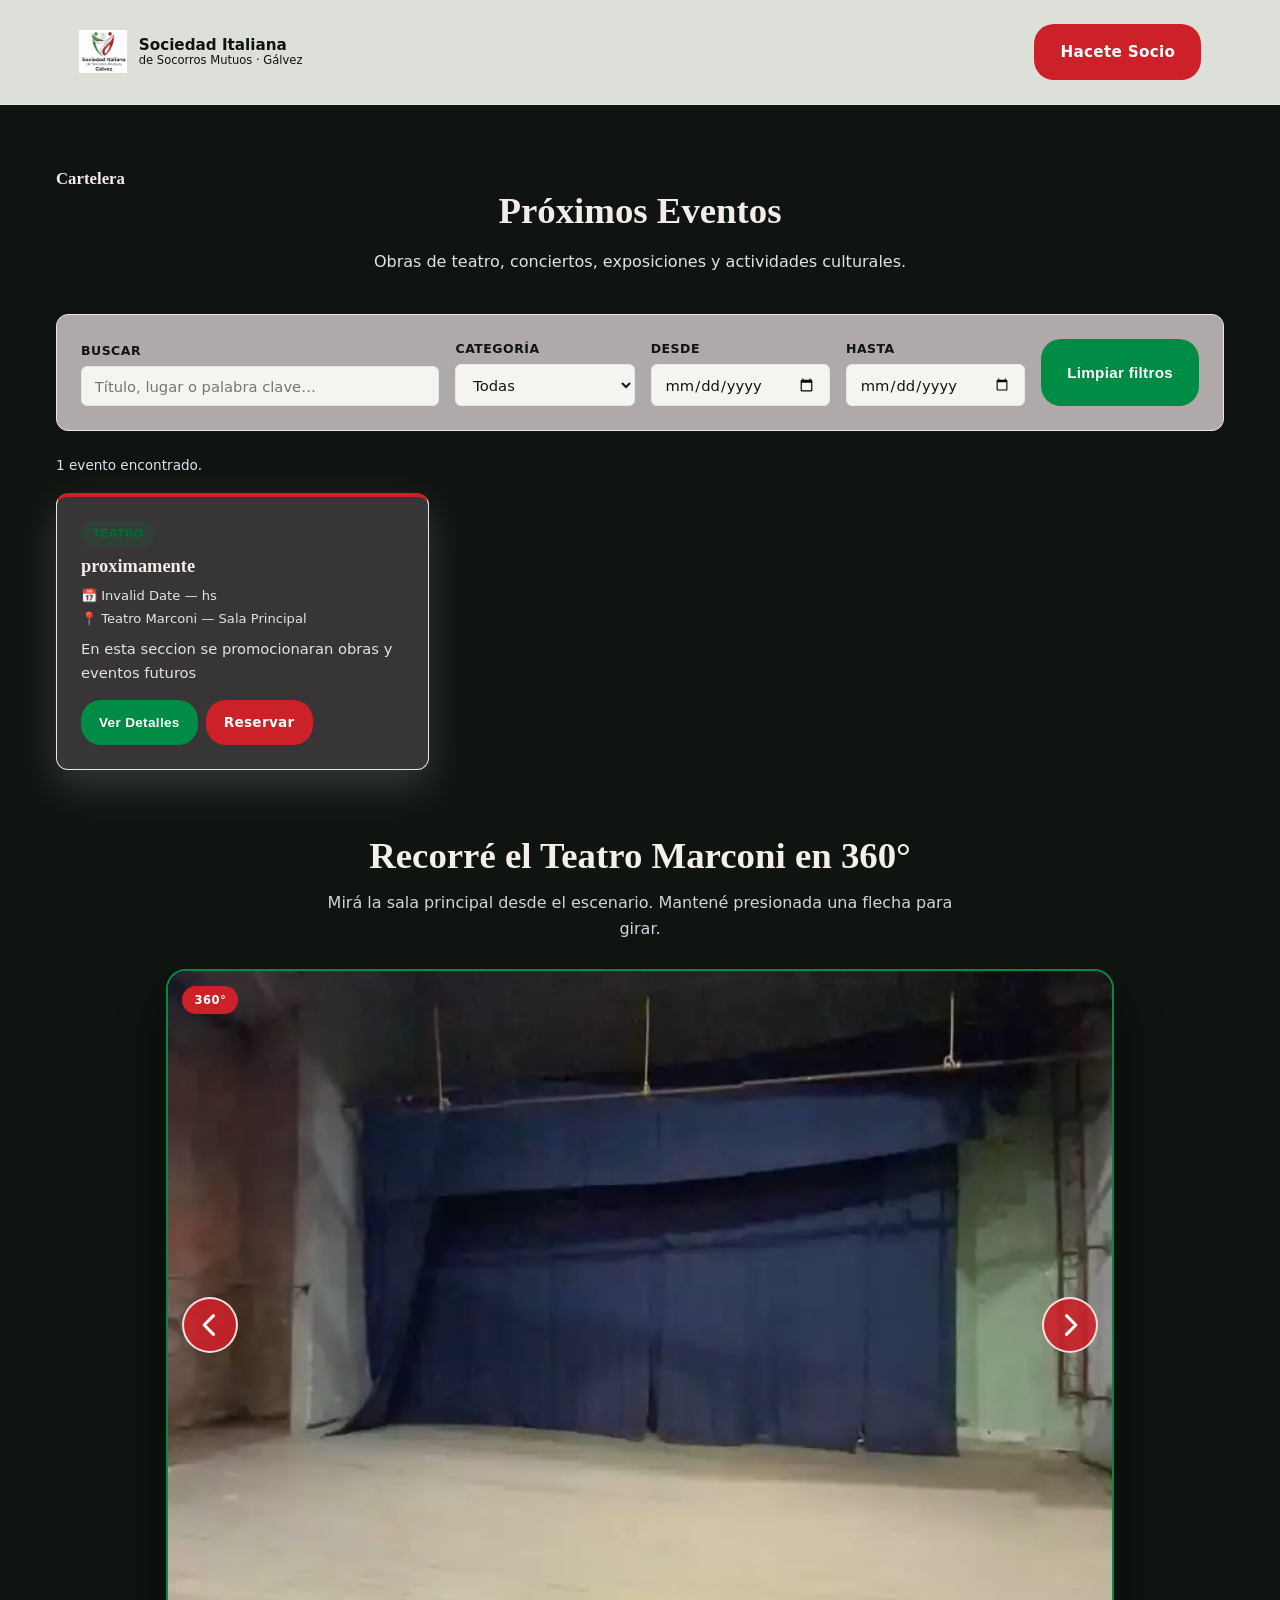
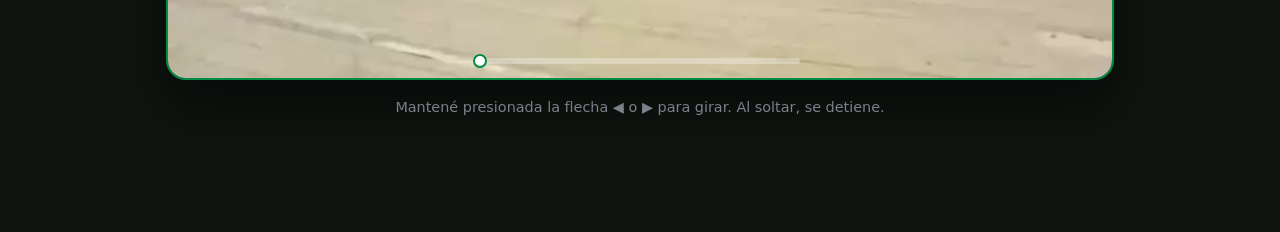
<file: cartelera/cartelera.html>
<!DOCTYPE html>
<html lang="es-AR">
<head>
  <meta charset="UTF-8" />
  <meta name="viewport" content="width=device-width, initial-scale=1.0" />
  <meta name="description" content="Cartelera de eventos, obras de teatro y muestras de la Sociedad Italiana de Gálvez." />
  <title>Cartelera | Sociedad Italiana de Gálvez</title>
  <link rel="stylesheet" href="../styles.css" />
  <link rel="stylesheet" href="./cartelera.css" />
  <link rel="icon" href="../images/logo1.webp" type="image/webp" />
</head>
<body>

  <header class="module-header" role="banner">
   <nav class="navbar" aria-label="Navegación principal">
      <a href="../../index.html" class="navbar__brand" aria-label="Ir al inicio">
        <img src="../galeria/images/logo1.webp" alt="Logo Sociedad Italiana de Socorros Mutuos de Gálvez" class="navbar__logo" width="48" height="48" />
        <span class="navbar__name">
          <strong>Sociedad Italiana</strong>
          <em>de Socorros Mutuos · Gálvez</em>
        </span>
      </a>

      <!-- Botón hamburguesa (móvil) -->
      <button class="navbar__toggle" id="menuToggle" aria-label="Abrir menú" aria-expanded="false" aria-controls="menuPrincipal">
        <span class="navbar__toggle-bar"></span>
        <span class="navbar__toggle-bar"></span>
        <span class="navbar__toggle-bar"></span>
      </button>

      <!-- Menú principal -->
      <ul class="navbar__menu" id="menuPrincipal">
        
        <li><a href="../#colaborar" class="btn btn--accent navbar__cta">Hacete Socio</a></li>
      </ul>
    </nav>
  </header>

  <main class="cartelera" aria-labelledby="cartelera-title">
     <h1 class="module-header__title">Cartelera</h1>
    <header class="section__header">
      <h2 class="section__title" id="cartelera-title">Próximos Eventos</h2>
      <p class="section__subtitle">
        Obras de teatro, conciertos, exposiciones y actividades culturales.
      </p>
    </header>

    <!-- ============================================================
         CONTROLES DE FILTRADO Y BÚSQUEDA
         ============================================================ -->
    <form class="cartelera__filtros" id="filtrosForm" role="search" aria-label="Filtrar eventos">
      <label class="filtro">
        <span class="filtro__label">Buscar</span>
        <input
          type="search"
          id="busqueda"
          name="busqueda"
          placeholder="Título, lugar o palabra clave…"
          aria-label="Buscar eventos por texto"
        />
      </label>

      <label class="filtro">
        <span class="filtro__label">Categoría</span>
        <select id="categoria" name="categoria" aria-label="Filtrar por categoría">
          <option value="">Todas</option>
          <option value="Teatro">Teatro</option>
          <option value="Concierto">Concierto</option>
          <option value="Exposición">Exposición</option>
        </select>
      </label>

      <label class="filtro">
        <span class="filtro__label">Desde</span>
        <input type="date" id="fechaDesde" name="fechaDesde" aria-label="Fecha desde" />
      </label>

      <label class="filtro">
        <span class="filtro__label">Hasta</span>
        <input type="date" id="fechaHasta" name="fechaHasta" aria-label="Fecha hasta" />
      </label>

      <button type="reset" class="btn btn--primary filtro__reset" id="resetFiltros">
        Limpiar filtros
      </button>
    </form>

    <!-- Estado de resultados -->
    <p class="cartelera__status" id="carteleraStatus" role="status" aria-live="polite"></p>

    <!-- Grilla de eventos -->
    <section
      class="cartelera__grid"
      id="carteleraGrid"
      aria-label="Listado de eventos"
    ></section>

    <p class="cartelera__empty" id="carteleraEmpty" hidden>
      No se encontraron eventos con esos criterios.
    </p>
  </main>

  <!-- ============================================================
       MODAL DE DETALLE DE EVENTO
       ============================================================ -->
  <div
    class="evento-modal"
    id="eventoModal"
    role="dialog"
    aria-modal="true"
    aria-labelledby="eventoModalTitle"
    hidden
  >
    <div class="evento-modal__backdrop" data-close-modal></div>
    <article class="evento-modal__card">
      <button class="evento-modal__close" id="eventoModalClose" aria-label="Cerrar detalle">×</button>
      <span class="evento-modal__cat" id="eventoModalCat"></span>
      <h3 class="evento-modal__title" id="eventoModalTitle"></h3>
      <p class="evento-modal__meta" id="eventoModalMeta"></p>
      <p class="evento-modal__desc" id="eventoModalDesc"></p>
      <a class="btn btn--accent evento-modal__cta" id="eventoModalCta" href="#colaborar">
        Reservar / Consultar
      </a>
    </article>
  </div>

  <script src="./cartelera.js"></script>
  <!-- Visor 360° del Teatro Marconi (se muestra al final de la cartelera) -->
  <script src="./recorrido360.js" defer></script>
</body>
</html>
</file>
<file: styles.css>
/* ============================================================
   VARIABLES GLOBALES — IDENTIDAD VISUAL INSTITUCIONAL
   ============================================================ */
   :root {
    --color-primary: #008C45;
    --color-primary-dark: #006B34;
    --color-secondary: #1A1A1A;
    --color-accent: #CD212A;
    --color-accent-warm: #B08D57;
    --color-bg-light: #F4F5F0;
    --color-bg-dark: #0F1410;
    --color-text: #1F2937;
    --color-text-muted: #393d44;
    --color-border: #E5E7EB;
  
    /* Espaciados */
    --space-xs: 0.5rem;
    --space-sm: 1rem;
    --space-md: 1.5rem;
    --space-lg: 2.5rem;
    --space-xl: 4rem;
  
    /* Tipografías */
    --font-heading: 'Georgia', 'Times New Roman', serif;
    --font-body: system-ui, -apple-system, 'Segoe UI', Roboto, sans-serif;
  
    /* Radios y sombras */
    --radius-sm: 6px;
    --radius-md: 12px;
    --radius-lg: 20px;
    --shadow-sm: 0 2px 6px rgba(0,0,0,.06);
    --shadow-md: 0 8px 24px rgba(0,0,0,.10);
    --shadow-lg: 0 26px 50px rgba(6, 1, 1, 0.18);
  
    --header-h: 72px;
  }
  
  /* ============================================================
     RESET BÁSICO
     ============================================================ */
  *, *::before, *::after { box-sizing: border-box; }
  html { scroll-behavior: smooth; scroll-padding-top: var(--header-h); }
  body {
    margin: 0;
    font-family: var(--font-body);
    font-size: 16px;
    line-height: 1.6;
    color: var(--color-text);
    background: var(--color-bg-light);
    -webkit-font-smoothing: antialiased;
  }
  img { max-width: 100%; display: block; }
  a { color: var(--color-primary); text-decoration: none; transition: color .3s ease; }
  a:hover { color: var(--color-primary-dark); }
  h1, h2, h3, h4 { font-family: var(--font-heading); line-height: 1.2; margin: 0 0 var(--space-sm); color: var(--color-secondary); }
  p { margin: 0 0 var(--space-sm); }
  ul, ol { margin: 0; padding: 0; }
  :focus-visible { outline: 3px solid var(--color-accent-warm); outline-offset: 3px; border-radius: 4px; }
  
  /* ============================================================
     BOTONES
     ============================================================ */
  .btn {
    display: inline-block;
    padding: .85rem 1.5rem;
    border-radius: var(--radius-lg);
    font-weight: 600;
    font-size: .95rem;
    letter-spacing: .3px;
    cursor: pointer;
    border: 2px solid transparent;
    transition: all .3s ease;
    text-align: center;
  }
  .btn--primary { background: var(--color-primary); color: #fff; }
  .btn--primary:hover { background: var(--color-primary-dark); color: #fff; transform: translateY(-2px); box-shadow: var(--shadow-md); }
  .btn--accent { background: var(--color-accent); color: #fff; }
  .btn--accent:hover { background: #a91a22; color: #fff; transform: translateY(-2px); box-shadow: var(--shadow-md); }
  
  /* ============================================================
     HEADER + NAV
     ============================================================ */
  .site-header {
    position: sticky;
    top: 0;
    z-index: 100;
    background: rgba(244, 245, 240, .82);
    backdrop-filter: blur(10px);
    -webkit-backdrop-filter: blur(10px);
    border-bottom: 1px solid var(--color-border);
  }
  .tricolor-bar {
    display: block;
    height: 4px;
    width: 100%;
    background: linear-gradient(to right,
      var(--color-primary) 0 33.33%,
      #fff 33.33% 66.66%,
      var(--color-accent) 66.66% 100%);
  }
  .navbar {
    max-width: 1200px;
    margin: 0 auto;
    padding: .75rem var(--space-sm);
    display: flex;
    align-items: center;
    justify-content: space-between;
    flex-wrap: wrap;
    gap: var(--space-sm);
  }
  .navbar__brand { display: flex; align-items: center; gap: .75rem; color: var(--color-secondary); }
  .navbar__logo { width: 48px; height: 48px; object-fit: contain; }
  .navbar__name { display: flex; flex-direction: column; line-height: 1.1; }
  .navbar__name strong { font-size: .95rem; }
  .navbar__name em { font-style: normal; font-size: .72rem; color: var(--color-text-muted); }
  
  .navbar__toggle {
    display: flex; flex-direction: column; justify-content: space-between;
    width: 32px; height: 24px; background: none; border: none; cursor: pointer; padding: 0;
  }
  .navbar__toggle-bar { display: block; height: 3px; width: 100%; background: var(--color-secondary); border-radius: 2px; transition: all .3s ease; }
  .navbar__toggle[aria-expanded="true"] .navbar__toggle-bar:nth-child(1) { transform: translateY(10px) rotate(45deg); }
  .navbar__toggle[aria-expanded="true"] .navbar__toggle-bar:nth-child(2) { opacity: 0; }
  .navbar__toggle[aria-expanded="true"] .navbar__toggle-bar:nth-child(3) { transform: translateY(-10px) rotate(-45deg); }
  
  .navbar__menu {
    list-style: none;
    display: none;
    flex-direction: column;
    width: 100%;
    gap: .25rem;
    padding: var(--space-sm) 0;
  }
  .navbar__menu.is-open { display: flex; }
  .navbar__link { padding: .6rem .75rem; border-radius: var(--radius-sm); color: var(--color-secondary); font-weight: 500; }
  .navbar__link:hover { background: rgba(0,140,69,.08); color: var(--color-primary); }
  .navbar__cta { margin-top: .5rem; }
  
  @media (min-width: 1024px) {
    .navbar__toggle { display: none; }
    .navbar__menu { display: flex !important; flex-direction: row; width: auto; align-items: center; gap: .25rem; padding: 0; }
    .navbar__cta { margin-top: 0; margin-left: var(--space-sm); }
  }
  
  /* Logo: interacción hover/focus */
  .navbar__brand { border-radius: var(--radius-sm); }
  .navbar__brand:hover { color: var(--color-secondary); }
  .navbar__logo { transition: transform .3s ease; }
  .navbar__brand:hover .navbar__logo,
  .navbar__brand:focus-visible .navbar__logo { transform: scale(1.08) rotate(-3deg); }
  
  /* Menú unificado "Nosotros" (desplegable) */
  .navbar__item--dropdown { position: relative; }
  .navbar__dropdown-btn {
    display: inline-flex; align-items: center; gap: .4rem;
    width: 100%; text-align: left;
    background: none; border: 0; font: inherit; font-weight: 500; cursor: pointer;
  }
  .navbar__dropdown-btn::after {
    content: ""; width: .45rem; height: .45rem;
    border: solid currentColor; border-width: 0 2px 2px 0;
    transform: translateY(-2px) rotate(45deg);
    transition: transform .3s ease;
  }
  .navbar__dropdown-btn[aria-expanded="true"] { background: rgba(0,140,69,.08); color: var(--color-primary); }
  .navbar__dropdown-btn[aria-expanded="true"]::after { transform: translateY(2px) rotate(-135deg); }
  
  .navbar__submenu {
    list-style: none;
    margin: .25rem 0 .5rem;
    padding: .25rem 0 .25rem var(--space-sm);
    border-left: 3px solid var(--color-accent-warm);
  }
  .navbar__submenu[hidden] { display: none; }
  .navbar__submenu a {
    display: block; padding: .5rem .75rem;
    border-radius: var(--radius-sm);
    color: var(--color-secondary); font-size: .95rem;
  }
  .navbar__submenu a:hover,
  .navbar__submenu a:focus-visible { background: rgba(0,140,69,.08); color: var(--color-primary); }
  
  @media (min-width: 1024px) {
    .navbar__link { padding: .5rem .6rem; font-size: .92rem; }
    .navbar__dropdown-btn { width: auto; }
    .navbar__submenu {
      position: absolute; top: calc(100% + .5rem); left: 0; z-index: 110;
      min-width: 16rem; margin: 0; padding: .5rem;
      background: #fff;
      border: 1px solid var(--color-border);
      border-top: 3px solid var(--color-accent-warm);
      border-radius: var(--radius-md);
      box-shadow: var(--shadow-lg);
      animation: fadeIn .2s ease;
    }
  }
  
  /* ============================================================
     HERO
     ============================================================ */
  .hero {
    position: relative;
    min-height: 88vh;
    display: flex;
    align-items: center;
    justify-content: center;
    text-align: center;
    color: #fff;
    overflow: hidden;
    padding: var(--space-xl) var(--space-sm);
  }
  .hero__bg { position: absolute; inset: 0; width: 100%; height: 100%; object-fit: cover; z-index: 0; }
  .hero__overlay {
    position: absolute; inset: 0; z-index: 1;
    background: linear-gradient(180deg, rgba(15,20,16,.55) 0%, rgba(15,20,16,.85) 100%);
  }
  .hero__content { position: relative; z-index: 2; max-width: 820px; }
  .hero__badge {
    display: inline-block;
    padding: .4rem 1rem;
    border-radius: 999px;
    background: rgba(176,141,87,.25);
    border: 1px solid var(--color-accent-warm);
    color: #f4e9d6;
    font-size: .8rem;
    letter-spacing: .5px;
    text-transform: uppercase;
    margin-bottom: var(--space-sm);
  }
  .hero__title { font-size: clamp(1.9rem, 5vw, 3.2rem); color: #fff; margin-bottom: var(--space-sm); }
  .hero__text { font-size: 1.05rem; color: #e5e7eb; max-width: 640px; margin: 0 auto var(--space-md); }
  .hero__actions { display: flex; flex-wrap: wrap; gap: var(--space-sm); justify-content: center; }
  
  /* ============================================================
     SECCIONES GENÉRICAS
     ============================================================ */
  .section { padding: var(--space-xl) var(--space-sm); max-width: 1350px; margin: 0 auto;  background: #95e795;}
  .section--dark { background: var(--color-bg-dark); color: #e5e7eb; max-width: none; }
  .section--dark .section__title, .section--dark .section__subtitle { color: #a4d4ac; }
  .section--dark .card { background: #1a1f1a; border-color: #2a332a; color: #d1d5db; }
  .section--dark .card__title { color: #fff; }
  .section--dark .card--obra .card__text { color: #b1b4b9;}
  .section--accent { background: var(--color-bg-light); }
  .section__header { text-align: center; margin-bottom: var(--space-lg); }
  .section__header--inner { margin-top: var(--space-xl); }
  .section__title { font-size: clamp(1.6rem, 3.5vw, 2.3rem);  }
  .section__title--sm { font-size: clamp(1.3rem, 2.5vw, 1.7rem); }
  .section__subtitle { color: var(--color-text-muted); max-width: 640px; margin: 0 auto; }
  .section--dark .section__subtitle { color: #9ca3af; }
  
  /* ============================================================
     GRIDS
     ============================================================ */
     .card--obra {
    display: flex;
    flex-direction: column;
    gap: 0.75rem;
    padding: 1.5rem;
    border-radius: 12px;
    background: rgba(255, 255, 255, 0.04);
    border: 1px solid rgba(255, 255, 255, 0.08);
    transition: transform 0.25s ease, border-color 0.25s ease;
  }
  
  .card--obra:hover {
    transform: translateY(-6px);
    border-color: rgba(197, 184, 184, 0.2);
  }
  
  .card__icon {
    display: inline-flex;
    align-items: center;
    justify-content: center;
    width: 48px;
    height: 48px;
    box-shadow: #008C45 var(--shadow-lg);
    border-radius: 10px;
    background: rgba(185, 183, 183, 0.06);
    color: #15c553; /* acento dorado — ajustá a tu paleta */
  }
  
  .card__icon svg {
    width: 40px;
    height: 40px;
  }
  
  
  .grid { display: grid; gap: var(--space-md); }
  .grid--cards { grid-template-columns: repeat(auto-fit, minmax(280px, 1fr));margin-top: var(--space-md);  }
  
  .grid--obras { grid-template-columns: repeat(auto-fit, minmax(240px, 1fr)); }
  .grid--compare { grid-template-columns: repeat(auto-fit, minmax(280px, 1fr)); margin-top: var(--space-md); }
  .grid--historia { grid-template-columns: 1fr; gap: var(--space-lg); margin-bottom: var(--space-lg); }
  .grid--ejes { grid-template-columns: repeat(auto-fit, minmax(240px, 1fr));  }
  @media (min-width: 1024px) {
    .grid--historia { grid-template-columns: 1.4fr 1fr; align-items: start; }
  }
  
  /* ============================================================
     TARJETAS
     ============================================================ */
  .card {
    background: #eae9e9;
    border: 2px solid var(--color-primary);
    border-radius: var(--radius-lg);
    padding: var(--space-md);
    box-shadow: var(--shadow-lg);
    transition: all .3s ease;
    display: flex;
    flex-direction: column;
    gap: .5rem;
    position: relative;
  }
  .card:hover { transform: translateY(-4px); box-shadow: var(--shadow-md); border-color: var(--color-primary); }
  .card__img { border-radius: var(--radius-sm); aspect-ratio: 16/10; object-fit: cover; }
  .card__title {
    font-size: 1.15rem;
    display: flex;
    align-items: center;
    gap: .5rem;
    margin-bottom: .25rem;
  }
  .card__text { color: var(--color-text-muted); font-size: .95rem; flex-grow: 1; }
  .card__footer {
    display: flex;
    justify-content: space-between;
    align-items: center;
    margin-top: auto;
    padding-top: var(--space-sm);
    border-top: 1px solid var(--color-border);
  }
  .section--dark .card__footer { border-top-color: #d5c9c9; }
  .card--obra { padding: var(--space-md); }
  .card--cta { background: linear-gradient(135deg, var(--color-primary) 0%, var(--color-primary-dark) 100%); color: #fff; border-color: transparent; }
  .card--cta .card__title { color: #fff; }
  .card--cta .card__text { color: #e8f5ec; }
  .card--cta .btn { align-self: flex-start; margin-top: var(--space-sm); }
  
  /* Iconos SVG inline */
  .icon {
    width: 22px;
    height: 22px;
    flex-shrink: 0;
    color: var(--color-primary);
  }
  .section--dark .icon { color: var(--color-accent-warm); }
  
  /* Badges y estados */
  .badge {
    position: absolute;
    top: var(--space-sm);
    left: var(--space-sm);
    padding: .3rem .75rem;
    border-radius: 999px;
    font-size: .7rem;
    font-weight: 700;
    letter-spacing: .5px;
    text-transform: uppercase;
    z-index: 2;
  }
  .badge--priority { background: var(--color-accent); color: #fff; }
  .badge--integral { background: var(--color-accent-warm); color: #fff; }
  
  .status {
    display: inline-block;
    padding: .25rem .7rem;
    border-radius: 999px;
    font-size: .72rem;
    font-weight: 600;
    letter-spacing: .3px;
  }
  .status--progress { background: rgba(0,140,69,.12); color: var(--color-primary-dark); }
  .status--planning { background: rgba(176,141,87,.18); color: #7a5f37; }
  .section--dark .status--progress { background: rgba(0,140,69,.25); color: #7ee0a1; }
  .section--dark .status--planning { background: rgba(176,141,87,.3); color: #e8cfa3; }
  
  /* ============================================================
     COMPONENTE ANTES / DESPUÉS
     ============================================================ */
  .compare {
    position: relative;
    border-radius: var(--radius-md);
    overflow: hidden;
    aspect-ratio: 4/3;
    cursor: pointer;
    box-shadow: var(--shadow-md);
    transition: transform .3s ease, box-shadow .3s ease;
    background: #000;
  }
  .compare:hover { transform: translateY(-4px); box-shadow: var(--shadow-lg); }
  .compare__img {
    position: absolute;
    inset: 0;
    width: 100%;
    height: 100%;
    object-fit: cover;
    transition: opacity .5s ease;
  }
  .compare__img--before { opacity: 1; z-index: 1; }
  .compare__img--after  { opacity: 0; z-index: 2; }
  
  /* Estado revelado (hover en desktop o tap en táctil) */
  .compare.is-revealed .compare__img--after { opacity: 1; }
  .compare.is-revealed .compare__img--before { opacity: 0; }
  
  .compare__tag {
    position: absolute;
    top: var(--space-sm);
    padding: .3rem .8rem;
    border-radius: 999px;
    font-size: .72rem;
    font-weight: 700;
    letter-spacing: .5px;
    text-transform: uppercase;
    z-index: 3;
    transition: opacity .3s ease;
  }
  .compare__tag--before { left: var(--space-sm); background: rgba(0,0,0,.65); color: #fff; }
  .compare__tag--after  { right: var(--space-sm); background: var(--color-primary); color: #fff; opacity: 0; }
  .compare.is-revealed .compare__tag--before { opacity: 0; }
  .compare.is-revealed .compare__tag--after  { opacity: 1; }
  
  .compare__title {
    position: absolute;
    bottom: 0;
    left: 0;
    right: 0;
    margin: 0;
    padding: var(--space-sm) var(--space-md);
    color: #fff;
    font-size: 1rem;
    background: linear-gradient(to top, rgba(0,0,0,.85), transparent);
    z-index: 3;
  }
  
  /* ============================================================
     HISTORIA / LÍNEA DE TIEMPO
     ============================================================ */
  .historia__text p { color: var(--color-text-muted); }
  .historia__subtitle { font-size: 1.15rem; margin-bottom: var(--space-sm); }
  .timeline {
    list-style: none;
    border-left: 3px solid var(--color-primary);
    padding-left: var(--space-md);
    display: flex;
    flex-direction: column;
    gap: var(--space-md);
  }
  .timeline__item { position: relative; }
  .timeline__item::before {
    content: "";
    position: absolute;
    left: calc(-1 * var(--space-md) - 9px);
    top: 6px;
    width: 15px;
    height: 15px;
    border-radius: 50%;
    background: var(--color-accent);
    border: 3px solid var(--color-bg-light);
    box-shadow: 0 0 0 2px var(--color-primary);
  }
  .timeline__year {
    display: block;
    font-weight: 700;
    color: var(--color-primary-dark);
    font-size: .85rem;
    letter-spacing: .5px;
    text-transform: uppercase;
  }
  .timeline__item p { margin: .25rem 0 0; font-size: .92rem; color: var(--color-text-muted); }
  
  .eje {
    background: #ffffff;
    border-top: 4px solid var(--color-accent-warm);
    border-radius: var(--radius-sm);
    padding: var(--space-md);
    box-shadow: var(--shadow-sm);
    transition: transform .3s ease;
  }
  .eje:hover { transform: translateY(-3px); }
  .eje__title { font-size: 1.05rem; color: var(--color-primary-dark); }
  .eje__text { font-size: .9rem; color: var(--color-text-muted); margin: 0; }
  
  /* ============================================================
     FORMULARIO
     ============================================================ */
  .form {
    max-width: 780px;
    margin: 0 auto;
    background: #fff;
    padding: var(--space-lg);
    border-radius: var(--radius-lg);
    box-shadow: var(--shadow-md);
    border: 1px solid var(--color-border);
  }
  .form__grid {
    display: grid;
    grid-template-columns: 1fr;
    gap: var(--space-md);
    margin-bottom: var(--space-md);
  }
  @media (min-width: 768px) {
    .form__grid { grid-template-columns: 1fr 1fr; }
    .form__field--full { grid-column: 1 / -1; }
  }
  .form__field { display: flex; flex-direction: column; gap: .35rem; }
  .form__label { font-size: .85rem; font-weight: 600; color: var(--color-secondary); }
  .form__field input,
  .form__field select,
  .form__field textarea {
    font-family: inherit;
    font-size: .95rem;
    padding: .75rem .9rem;
    border: 1.5px solid var(--color-border);
    border-radius: var(--radius-sm);
    background: var(--color-bg-light);
    color: var(--color-text);
    transition: border-color .3s ease, box-shadow .3s ease;
    width: 100%;
  }
  .form__field input:focus,
  .form__field select:focus,
  .form__field textarea:focus {
    outline: none;
    border-color: var(--color-primary);
    box-shadow: 0 0 0 3px rgba(0,140,69,.15);
    background: #fff;
  }
  .form__field textarea { resize: vertical; min-height: 100px; }
  
  .form__error {
    font-size: .78rem;
    color: var(--color-accent);
    min-height: 1em;
    font-weight: 500;
  }
  .form__error--check { display: block; margin-top: -.5rem; margin-bottom: var(--space-sm); }
  .form__hint { font-size: .75rem; color: var(--color-text-muted); text-align: right; }
  
  .form__check {
    display: flex;
    align-items: flex-start;
    gap: .6rem;
    font-size: .88rem;
    color: var(--color-text-muted);
    cursor: pointer;
  }
  .form__check input { width: auto; margin-top: 3px; accent-color: var(--color-primary); }
  
  .form__submit { width: 100%; padding: 1rem; font-size: 1rem; }
  @media (min-width: 768px) { .form__submit { width: auto; min-width: 280px; } }
  
  .form__success {
    margin-top: var(--space-md);
    padding: var(--space-sm) var(--space-md);
    background: rgba(0,140,69,.1);
    border-left: 4px solid var(--color-primary);
    color: var(--color-primary-dark);
    border-radius: var(--radius-sm);
    font-weight: 500;
    animation: fadeIn .4s ease;
  }
  @keyframes fadeIn {
    from { opacity: 0; transform: translateY(8px); }
    to   { opacity: 1; transform: translateY(0); }
  }
  
  /* ============================================================
     NOSOTROS — SUBSECCIONES 
     ============================================================ */
  .subsection { margin-top: var(--space-xl); }
  .subsection:first-of-type { margin-top: 0; }
  .subsection__title { font-size: clamp(1.3rem, 2.5vw, 1.7rem); }
  .section--dark .subsection__title { color: #fff; }
  
  
  /* ============================================================
     NOVEDADES — TARJETAS Y TAGS
     ============================================================ */
  .news-card { border-top: 4px solid var(--color-primary); }
  .news-card .card__footer a { font-weight: 600; font-size: .9rem; }
  .news-card .card__footer a::after { content: " →"; }
  
  .tag {
    display: inline-block; align-self: flex-start;
    padding: .25rem .7rem;
    border-radius: 999px;
    font-size: .7rem; font-weight: 700; letter-spacing: .5px; text-transform: uppercase;
    background: rgba(0,140,69,.12); color: var(--color-primary-dark);
  }
  .tag--consulado { background: rgba(205,33,42,.1); color: #a91a22; }
  .tag--cultura   { background: rgba(26,26,26,.08); color: var(--color-secondary); }
  .tag--recetas   { background: rgba(176,141,87,.18); color: #7a5f37; }
  
  /* ============================================================
     MAPA INTERACTIVO DE ITALIA
     ============================================================ */
  .map-layout {
    display: grid;
    gap: var(--space-lg);
    grid-template-columns: 1fr;
    align-items: start;
    max-width: 1200px;
    margin: 0 auto;
  }
  @media (min-width: 768px) { .map-layout { grid-template-columns: minmax(280px, 460px) 1fr; } }
  
  #italy-map { margin: 0 auto; width: 100%; max-width: 460px; }
  .map__svg {
    width: 100%; height: auto;
    background: #1a1f1a;
    border: 1px solid #2a332a;
    border-radius: var(--radius-md);
  }
  .map-point {
    fill: #56705d;
    stroke: #1a1f1a; stroke-width: .8; stroke-linejoin: round;   /* Borde fino: respeta las fronteras reales */
    cursor: pointer;
    outline: none;
    transition: fill .3s ease;
  }
  .map-point:hover { fill: var(--color-accent-warm); }
  .map-point:focus-visible { fill: var(--color-accent-warm); }
  .map-point[aria-pressed="true"],
  .map-point.is-active { fill: var(--color-primary); }
  
  /* Contorno de la región activa y anillo de foco (se dibujan por encima de las vecinas) */
  .map-outline {
    fill: none; stroke: #fff; stroke-width: 1.6; stroke-linejoin: round;
    filter: drop-shadow(0 0 3px rgba(176,141,87,.9));
  }
  .map-focus {
    fill: none; stroke: var(--color-accent-warm); stroke-width: 2; stroke-linejoin: round;
    stroke-dasharray: 4 2;
  }
  
  /* Rótulos de las regiones */
  .map-label {
    fill: #fff; font-family: var(--font-body); font-weight: 600;
    paint-order: stroke; stroke: #0F1410; stroke-width: .6; stroke-linejoin: round;
    pointer-events: none; user-select: none;
  }
  .map-caption { margin-top: var(--space-xs); font-size: .8rem; text-align: center; color: #9ca3af; }
  
  .map-info {
    min-height: 12rem;
    padding: var(--space-md);
    background: #fff;
    color: var(--color-text);
    border-left: 6px solid var(--color-primary);
    border-radius: var(--radius-md);
    box-shadow: var(--shadow-md);
  }
  /* Se agrega/quita desde JS en cada selección para reiniciar la animación */
  .map-info.is-updating { animation: fadeIn .35s ease; }
  .map-info__title { font-size: 1.4rem; color: var(--color-primary-dark); }
  .map-info__text { color: var(--color-text-muted); margin: 0; }
  
  /* ============================================================
     TU EXPERIENCIA EN EL MARCONI
     ============================================================ */
  
  /* Botón de WhatsApp (verde oscuro para mantener buen contraste con texto blanco) */
  .btn--whatsapp {
    display: inline-flex;
    align-items: center;
    justify-content: center;
    gap: .5rem;
    background: #075E54;
    color: #fff;
  }
  .btn--whatsapp:hover { background: #054a42; color: #fff; transform: translateY(-2px); box-shadow: var(--shadow-md); }
  .icon--whatsapp { color: #fff; width: 20px; height: 20px; }
  
  /* Fila de acciones: enviar + WhatsApp */
  .experiencias__acciones {
    display: flex;
    flex-wrap: wrap;
    gap: var(--space-sm);
  }
  .experiencias__acciones .btn {
    flex: 1 1 240px;
    width: auto;
    min-width: 0;
  }
  .experiencias__nota {
    margin: var(--space-sm) 0 0;
    font-size: .85rem;
    color: var(--color-text-muted);
  }
  
  /* Previsualización de la foto */
  .form__preview {
    margin: var(--space-xs) 0 0;
    border: 1.5px solid var(--color-border);
    border-radius: var(--radius-md);
    overflow: hidden;
    background: var(--color-bg-light);
  }
  .form__preview[hidden] { display: none; }
  .form__preview-img {
    width: 100%;
    max-height: 260px;
    object-fit: cover;
  }
  .form__preview-caption {
    display: flex;
    flex-wrap: wrap;
    align-items: center;
    justify-content: space-between;
    gap: var(--space-xs);
    padding: .6rem var(--space-sm);
    font-size: .85rem;
    color: var(--color-text-muted);
    word-break: break-all;
  }
  .form__preview-remove { padding: .4rem 1rem; font-size: .8rem; }
  
  /* Estado de error de los campos */
  .form__field .is-invalid,
  .form__check .is-invalid { border-color: var(--color-accent); }
  .form__field .is-invalid:focus { box-shadow: 0 0 0 3px rgba(205,33,42,.15); }
  
  /* Mensaje de éxito enfocable por JS */
  .form__success:focus { outline: 3px solid var(--color-accent-warm); outline-offset: 3px; }
  
  /* ============================================================
     FOOTER
     ============================================================ */
  .site-footer {
    background: var(--color-secondary);
    color: #d1d5db;
    padding: var(--space-xl) var(--space-sm) var(--space-md);
    border-top: 4px solid var(--color-primary);
  }
  .site-footer__grid {
    max-width: 1200px;
    margin: 0 auto;
    display: grid;
    grid-template-columns: 1fr;
    gap: var(--space-lg);
    padding-bottom: var(--space-lg);
    border-bottom: 1px solid #2a2f38;
  }
  @media (min-width: 768px) { .site-footer__grid { grid-template-columns: 2fr 1fr 1fr; } }
  .site-footer__title {
    color: #fff;
    font-size: 1rem;
    margin-bottom: var(--space-sm);
  }
  .site-footer__text { font-size: .9rem; color: #9ca3af; }
  .site-footer__address { font-style: normal; font-size: .9rem; line-height: 1.8; color: #9ca3af; }
  .site-footer__address a { color: var(--color-accent-warm); }
  .site-footer__address a:hover { color: #fff; }
  .site-footer__social { list-style: none; display: flex; flex-direction: column; gap: .5rem; }
  .site-footer__social a { display: inline-block; padding: .15rem 0; color: #9ca3af; font-size: .9rem; }
  .site-footer__social a:hover { color: var(--color-accent-warm); }
  
  .site-footer__bottom {
    max-width: 1200px;
    margin: var(--space-md) auto 0;
    display: flex;
    flex-direction: column;
    gap: .5rem;
    font-size: .8rem;
    color: #6b7280;
    text-align: center;
  }
  @media (min-width: 768px) {
    .site-footer__bottom { flex-direction: row; justify-content: space-between; text-align: left; }
  }
  .site-footer__credit { font-style: italic; }
  
  /* ============================================================
     ACCESIBILIDAD — prefers-reduced-motion
     ============================================================ */
  @media (prefers-reduced-motion: reduce) {
    *, *::before, *::after {
      animation-duration: .01ms !important;
      transition-duration: .01ms !important;
      scroll-behavior: auto !important;
    }
  }
</file>
<file: cartelera/cartelera.css>
/* ============================================================
   MÓDULO CARTELERA — estilos autocontenidos
   ============================================================ */
:root {
  --color-primary: #008C45;
  --color-primary-dark: #006B34;
  --color-secondary: #f4ebeb;
  --color-accent: #CD212A;
  --color-accent-warm: #B08D57;
  --color-bg-light: #F4F5F0;
  --color-bg-dark: #0F1410;
  --color-text: #e6eaef;
  --color-text-muted: #dfe4ec;
  --color-border: #E5E7EB;

  /* Espaciados */
  --space-xs: 0.5rem;
  --space-sm: 1rem;
  --space-md: 1.5rem;
  --space-lg: 2.5rem;
  --space-xl: 4rem;

  /* Tipografías */
  --font-heading: 'Georgia', 'Times New Roman', serif;
  --font-body: system-ui, -apple-system, 'Segoe UI', Roboto, sans-serif;

  /* Radios y sombras */
  --radius-sm: 6px;
  --radius-md: 12px;
  --radius-lg: 20px;
  --shadow-sm: 0 2px 6px rgba(0,0,0,.06);
  --shadow-md: 0 8px 24px rgba(0,0,0,.10);
  --shadow-lg: 0 16px 40px rgba(234, 226, 226, 0.18);

  --header-h: 72px;
}

body{
  background: #0F1410;
}

/* ============================================================
   BOTONES
   ============================================================ */
.btn {
  display: inline-block;
  padding: .85rem 1.5rem;
  border-radius: var(--radius-lg);
  font-weight: 600;
  font-size: .95rem;
  letter-spacing: .3px;
  cursor: pointer;
  border: 2px solid transparent;
  transition: all .3s ease;
  text-align: center;
}
.btn--primary { background: var(--color-primary); color: #fff; }
.btn--primary:hover { background: var(--color-primary-dark); color: #fff; transform: translateY(-2px); box-shadow: var(--shadow-md); }
.btn--accent { background: var(--color-accent); color: #fff; }
.btn--accent:hover { background: #a91a22; color: #fff; transform: translateY(-2px); box-shadow: var(--shadow-md); }

/* ============================================================
   HEADER + NAV
   ============================================================ */



.navbar__brand { display: flex;margin-right: 700px ; align-items: center; gap: .75rem; color: var(--color-bg-dark); }
.navbar__logo { width: 48px; height: 48px; object-fit: contain; }
.navbar__name { display: flex; flex-direction: column; line-height: 1.1; }
.navbar__name strong { font-size: .95rem; }
.navbar__name em { font-style: normal; font-size: .72rem; color: var(--color-bg-dark); }




@media (min-width: 1024px) {
  .navbar__toggle { display: none; }
  .navbar__menu { display: flex !important; flex-direction: row; width: auto; align-items: center; gap: .25rem; padding: 0; }
  .navbar__cta { margin-top: 0; margin-left: var(--space-sm); }
}

.main-nav {
  display: none;
  position: absolute;
  top: 100%;
  left: 0;
  width: 100%;
  background-color: var(--color-white);
  box-shadow: var(--shadow-md);
  padding: 1.5rem;
  border-bottom: 3px solid var(--color-accent-warm);
}

.main-nav.is-open {
  display: block;
}

.nav-list {
  display: flex;
  flex-direction: column;
  gap: 1rem;
}

.nav-link {
  font-weight: 600;
  color: var(--color-secondary);
  font-size: 1.05rem;
  padding: 0.50rem 0;
}

.nav-link:hover {
  color: var(--color-primary);
}

.nav-cta-mobile {
  display: block;
  color: var(--color-accent);
}

.header-actions {
  display: none;
}

/* Hamburger Toggle Button */
.nav-toggle {
  background: transparent;
  border: none;
  cursor: pointer;
  display: flex;
  flex-direction: column;
  justify-content: space-between;
  width: 28px;
  height: 21px;
  padding: 0;
}

.hero {
  position: relative;
  min-height: 88vh;
  display: flex;
  align-items: center;
  justify-content: center;
  text-align: center;
  color: #fff;
  overflow: hidden;
  padding: var(--space-xl) var(--space-sm);
}
.hero__bg { position: absolute; inset: 0; width: 100%; height: 100%; object-fit: cover; z-index: 0; }
.hero__overlay {
  position: absolute; inset: 0; z-index: 1;
  background: linear-gradient(180deg, rgba(15,20,16,.55) 0%, rgba(15,20,16,.85) 100%);
}
.hero__content { position: relative; z-index: 2; max-width: 820px; }
.hero__badge {
  display: inline-block;
  padding: .4rem 1rem;
  border-radius: 999px;
  background: rgba(176,141,87,.25);
  border: 1px solid var(--color-accent-warm);
  color: #f4e9d6;
  font-size: .8rem;
  letter-spacing: .5px;
  text-transform: uppercase;
  margin-bottom: var(--space-sm);
}
.hero__title { font-size: clamp(1.9rem, 5vw, 3.2rem); color: #fff; margin-bottom: var(--space-sm); }
.hero__text { font-size: 1.05rem; color: #e5e7eb; max-width: 640px; margin: 0 auto var(--space-md); }
.hero__actions { display: flex; flex-wrap: wrap; gap: var(--space-sm); justify-content: center; }



/* Encabezado de módulo */
.module-header {
  position: sticky;
  top: 0;
  z-index: 50;
  background: rgba(244, 245, 240, .9);
  backdrop-filter: blur(10px);
  -webkit-backdrop-filter: blur(10px);
  border-bottom: 1px solid var(--color-border);
  padding: .75rem var(--space-sm);
  display: flex;
  align-items: center;
  justify-content: space-between;
  gap: var(--space-sm);
}
.module-header__back {
  font-weight: 600;
  font-size: .9rem;
  color: var(--color-primary-dark);
}
.module-header__title {
  font-size: 1.05rem;
  margin: 0;
}
.module-header .tricolor-bar {
  position: absolute;
  bottom: -4px; left: 0; right: 0;
}




/* ============================================================
   MÓDULO CARTELERA — estilos autocontenidos
   ============================================================ */

.cartelera {
  max-width: 1200px;
  margin: 0 auto;
  padding: var(--space-xl) var(--space-sm);
}

/* Filtros */
.cartelera__filtros {
  display: grid;
  grid-template-columns: 1fr;
  gap: var(--space-sm);
  
  background: hsla(0, 5%, 71%, 0.95);
  border: 1px solid var(--color-border);
  border-radius: var(--radius-md);
  padding: var(--space-md);
  box-shadow: var(--shadow-sm);
  margin-bottom: var(--space-md);
}

@media (min-width: 768px) {
  .cartelera__filtros { grid-template-columns: 2fr 1fr 1fr 1fr auto; align-items: end;  }
}
.filtro { display: flex; flex-direction: column; gap: .3rem; }
.filtro__label { font-size: .78rem; font-weight: 700; text-transform: uppercase; letter-spacing: .5px; color: var(--color-bg-dark); }
.filtro input,
.filtro select {
  font-family: inherit;
  font-size: .92rem;
  padding: .65rem .8rem;
  border: 1.5px solid var(--color-border);
  border-radius: var(--radius-sm);
  background: var(--color-bg-light);
  color: var(--color-bg-dark);
  transition: border-color .3s ease, box-shadow .3s ease;
}
.filtro input:focus,
.filtro select:focus {
  outline: none;
  border-color: var(--color-primary);
  box-shadow: 0 0 0 3px rgba(0,140,69,.15);
  background: #d4cece;
}
.filtro__reset { align-self: stretch; }

.cartelera__status {
  font-size: .85rem;
  color: var(--color-text-muted);
  margin-bottom: var(--space-sm);
}

/* Grilla de eventos */
.cartelera__grid {
  display: grid;
  grid-template-columns: repeat(auto-fill, minmax(280px, 1fr));
  gap: var(--space-md);
}
.cartelera__empty {
  text-align: center;
  color: var(--color-text-muted);
  padding: var(--space-lg);
}

/* Tarjeta de evento */
.evento {
  background: hsla(0, 2%, 22%, 0.95);;
  border: 1px solid var(--color-border);
  border-top: 4px solid var(--color-accent);
  border-radius: var(--radius-md);
  padding: var(--space-md);
  box-shadow: var(--shadow-lg);
  display: flex;
  flex-direction: column;
  gap: .5rem;
  transition: transform .3s ease, box-shadow .3s ease, border-color .3s ease;
}
.evento:hover {
  transform: translateY(-4px);
  box-shadow: var(--shadow-md);
  border-top-color: var(--color-primary);
}
.evento__cat {
  align-self: flex-start;
  padding: .25rem .7rem;
  border-radius: 999px;
  font-size: .7rem;
  font-weight: 700;
  letter-spacing: .5px;
  text-transform: uppercase;
  background: rgba(0,140,69,.12);
  color: var(--color-primary-dark);
}
.evento__cat[data-cat="Concierto"] { background: rgba(205,33,42,.12); color: var(--color-accent); }
.evento__cat[data-cat="Exposición"] { background: rgba(176,141,87,.18); color: #f8f8f8; }

.evento__title { font-size: 1.15rem; margin: 0; }
.evento__meta {
  font-size: .82rem;
  color: var(--color-text-muted);
  display: flex;
  flex-direction: column;
  gap: .15rem;
  margin: 0;
}
.evento__desc { font-size: .92rem; color: var(--color-text-muted); flex-grow: 1; margin: 0; }
.evento__actions { display: flex; gap: .5rem; margin-top: .5rem; }
.evento__actions .btn { padding: .6rem 1rem; font-size: .85rem; }

/* Modal de evento */
.evento-modal {
  position: fixed;
  inset: 0;
  z-index: 200;
  display: flex;
  align-items: center;
  justify-content: center;
  padding: var(--space-md);
}
.evento-modal[hidden] { display: none; }
.evento-modal__backdrop {
  position: absolute;
  inset: 0;
  background: rgba(8, 10, 8, .85);
  animation: fadeIn .25s ease;
}
.evento-modal__card {
  position: relative;
  z-index: 1;
  background: #fff;
  border-radius: var(--radius-lg);
  padding: var(--space-lg);
  max-width: 520px;
  width: 100%;
  box-shadow: var(--shadow-lg);
  animation: zoomIn .3s ease;
}
.evento-modal__close {
  position: absolute;
  top: var(--space-sm);
  right: var(--space-sm);
  background: transparent;
  border: none;
  font-size: 1.4rem;
  cursor: pointer;
  color: var(--color-secondary);
  width: 36px;
  height: 36px;
  border-radius: 50%;
  transition: background .3s ease;
}
.evento-modal__close:hover { background: var(--color-bg-light); }
.evento-modal__cat {
  display: inline-block;
  padding: .25rem .7rem;
  border-radius: 999px;
  font-size: .72rem;
  font-weight: 700;
  text-transform: uppercase;
  background: rgba(0,140,69,.12);
  color: var(--color-primary-dark);
  margin-bottom: .5rem;
}
.evento-modal__title { font-size: 1.4rem; margin-bottom: .5rem; }
.evento-modal__meta { font-size: .88rem; color: var(--color-text-muted); margin-bottom: var(--space-sm); }
.evento-modal__desc { color: var(--color-text); margin-bottom: var(--space-md); }

@media (prefers-reduced-motion: reduce) {
  .evento, .evento-modal__backdrop, .evento-modal__card { transition: none; animation: none; }
}
</file>
